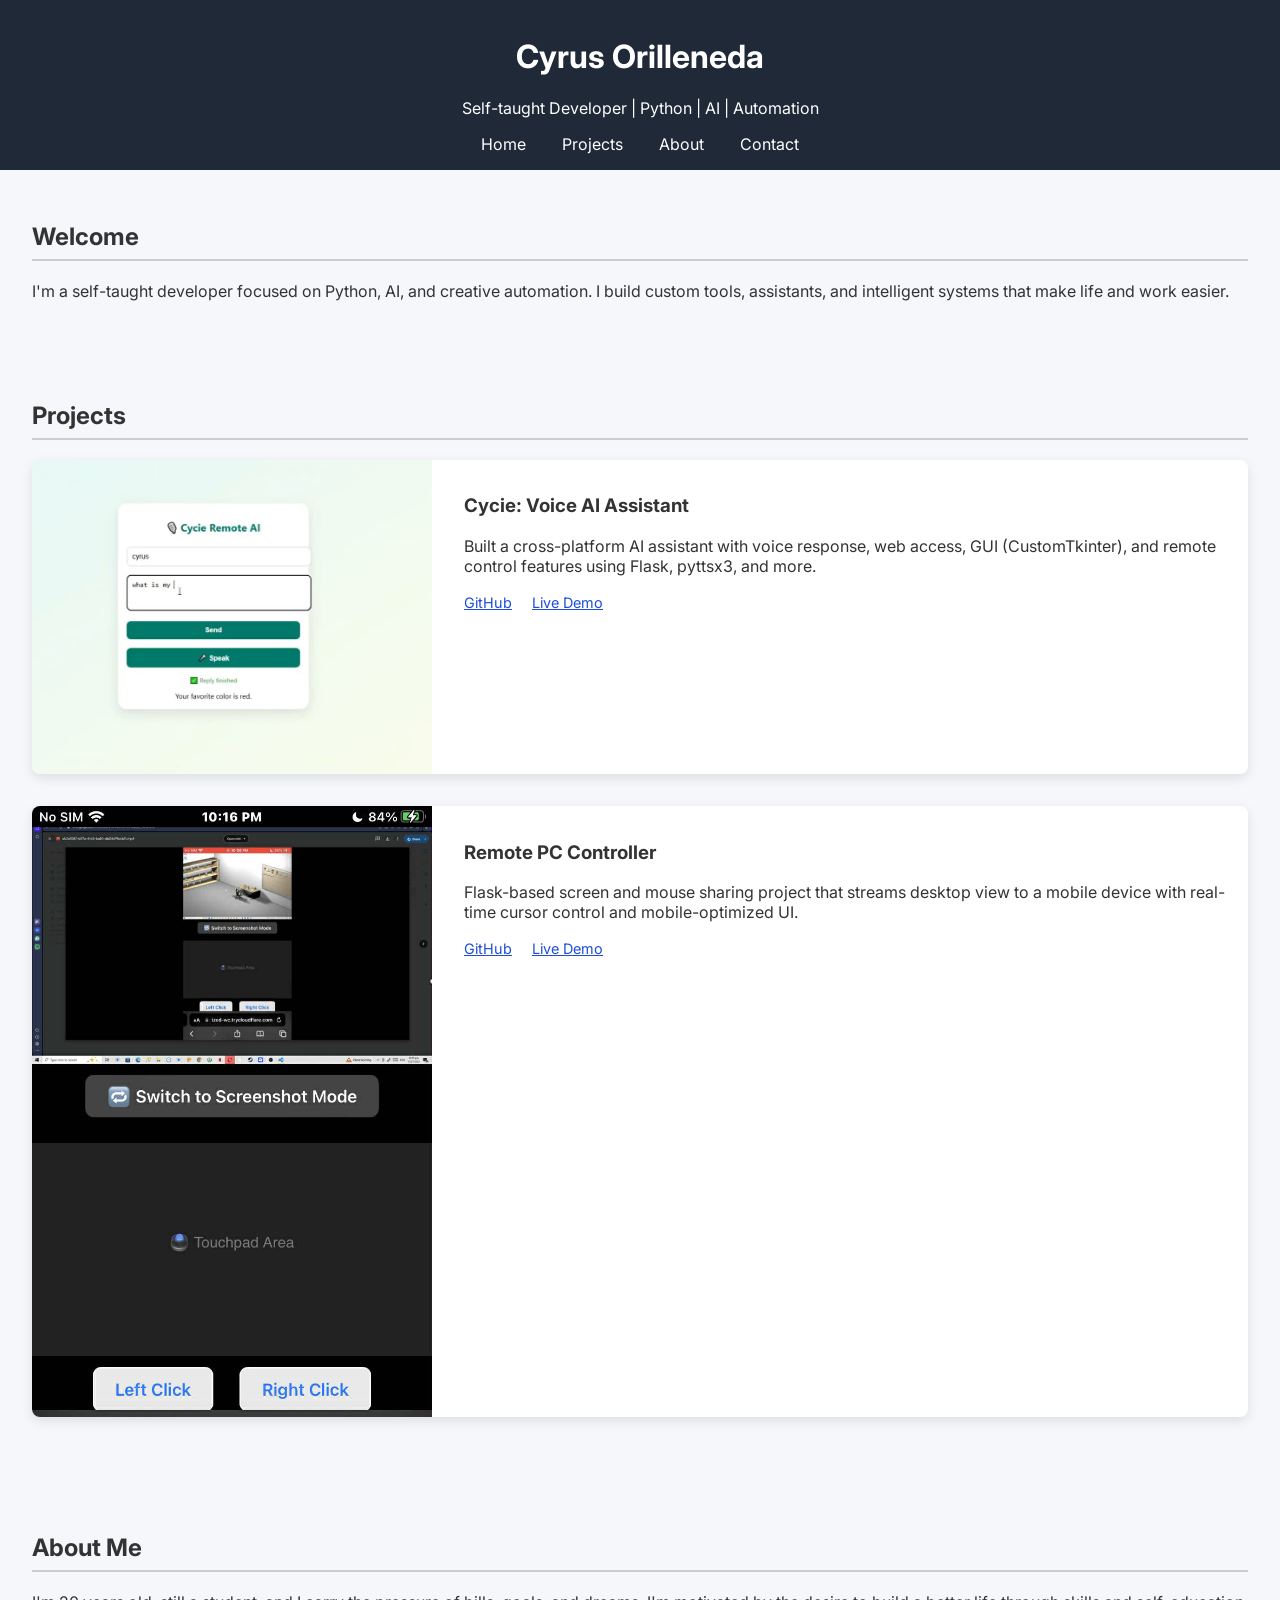
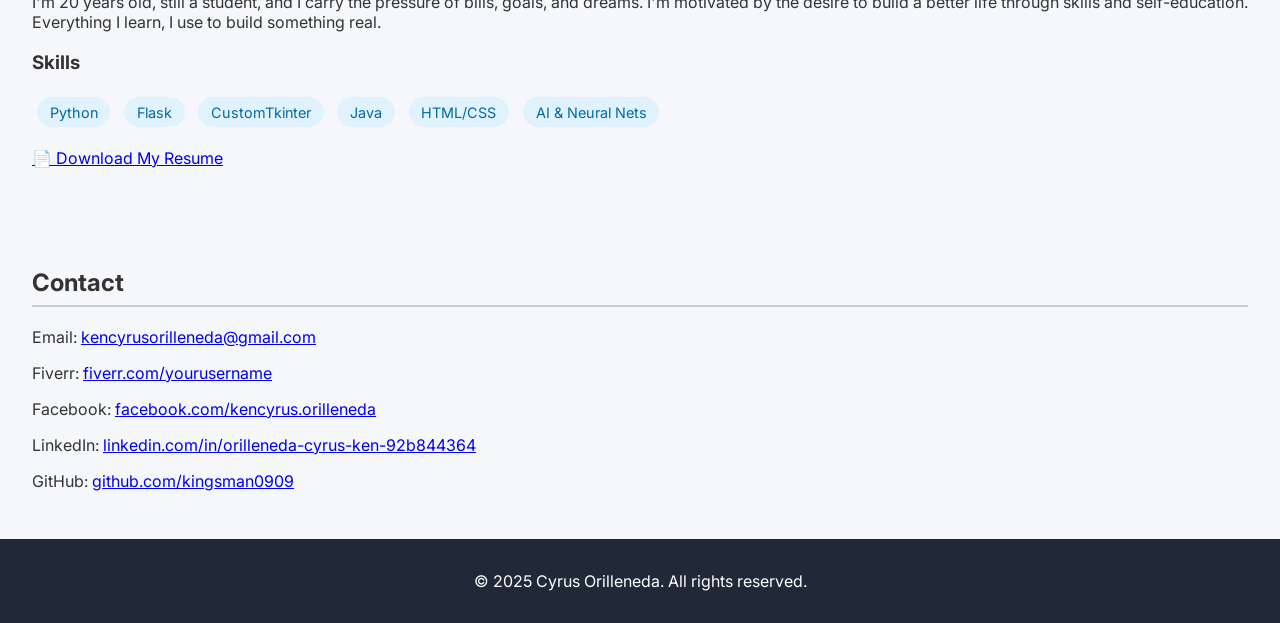
<file: index.html>
<!DOCTYPE html>
<html lang="en">
<head>
  <meta charset="UTF-8" />
  <meta name="viewport" content="width=device-width, initial-scale=1.0" />
  <title>My Portfolio</title>
  <link href="https://fonts.googleapis.com/css2?family=Inter:wght@400;600;800&display=swap" rel="stylesheet">
  <style>
    * {
      box-sizing: border-box;
      font-family: 'Inter', sans-serif;
    }
    body {
      margin: 0;
      background: #f5f7fa;
      color: #333;
    }
    header, footer {
      background: #1f2937;
      color: white;
      padding: 1rem 2rem;
      text-align: center;
    }
    nav a {
      color: white;
      margin: 0 1rem;
      text-decoration: none;
      display: inline-block;
    }
    .section {
      padding: 2rem;
      animation: fadeIn 0.7s ease;
    }
    .section h2 {
      border-bottom: 2px solid #ccc;
      padding-bottom: 0.5rem;
    }
    .project {
      display: grid;
      grid-template-columns: 1fr 2fr;
      gap: 1rem;
      margin-bottom: 2rem;
      background: white;
      border-radius: 8px;
      overflow: hidden;
      box-shadow: 0 4px 12px rgba(0,0,0,0.1);
    }
    .project img {
      width: 100%;
      height: 100%;
      object-fit: cover;
    }
    .project-info {
      padding: 1rem;
    }
    .project-info a {
      color: #1d4ed8;
      margin-right: 1rem;
      font-size: 0.9rem;
    }
    .skills-list span {
      display: inline-block;
      background: #e0f2fe;
      color: #0369a1;
      padding: 0.4rem 0.8rem;
      margin: 0.3rem;
      border-radius: 9999px;
      font-size: 0.9rem;
    }
    @keyframes fadeIn {
      from {opacity: 0; transform: translateY(10px);}
      to {opacity: 1; transform: translateY(0);}
    }

    /* === MOBILE RESPONSIVE === */
    @media (max-width: 768px) {
      nav a {
        display: block;
        margin: 0.5rem 0;
      }
      .project {
        grid-template-columns: 1fr;
      }
      .section {
        padding: 1rem;
      }
      .project-info a {
        display: inline-block;
        margin-top: 0.5rem;
      }
      header h1 {
        font-size: 1.5rem;
      }
      .section h2 {
        font-size: 1.3rem;
      }
      .skills-list span {
        font-size: 0.8rem;
      }
    }
  </style>
</head>
<body>
  <header>
    <h1>Cyrus Orilleneda</h1>
    <p>Self-taught Developer | Python | AI | Automation</p>
    <nav>
      <a href="#home">Home</a>
      <a href="#projects">Projects</a>
      <a href="#about">About</a>
      <a href="#contact">Contact</a>
    </nav>
  </header>

  <section id="home" class="section">
    <h2>Welcome</h2>
    <p>I'm a self-taught developer focused on Python, AI, and creative automation. I build custom tools, assistants, and intelligent systems that make life and work easier.</p>
  </section>

  <section id="projects" class="section">
    <h2>Projects</h2>
    <div class="project">
      <img src="cycie.jpeg" alt="Project Screenshot">
      <div class="project-info">
        <h3>Cycie: Voice AI Assistant</h3>
        <p>Built a cross-platform AI assistant with voice response, web access, GUI (CustomTkinter), and remote control features using Flask, pyttsx3, and more.</p>
        <a href="https://github.com/kingsman0909/MyPortfolio/tree/main">GitHub</a>
        <a href="https://drive.google.com/file/d/1atYTraB1Kvnocnczqz1ELbPRlgDr22rf/view?usp=drive_link">Live Demo</a>
      </div>
    </div>

    <div class="project">
      <img src="remote.jpeg" alt="Project Screenshot">
      <div class="project-info">
        <h3>Remote PC Controller</h3>
        <p>Flask-based screen and mouse sharing project that streams desktop view to a mobile device with real-time cursor control and mobile-optimized UI.</p>
        <a href="https://github.com/kingsman0909/remote/tree/main">GitHub</a>
        <a href="https://drive.google.com/file/d/159TwPBjT7YKu7_VECxfYIkPxOlNd1e3m/view?usp=drive_link">Live Demo</a>
      </div>
    </div>

  </section>

  <section id="about" class="section">
    <h2>About Me</h2>
    <p>I'm 20 years old, still a student, and I carry the pressure of bills, goals, and dreams. I'm motivated by the desire to build a better life through skills and self-education. Everything I learn, I use to build something real.</p>
    <h3>Skills</h3>
    <div class="skills-list">
      <span>Python</span>
      <span>Flask</span>
      <span>CustomTkinter</span>
      <span>Java</span>
      <span>HTML/CSS</span>
      <span>AI & Neural Nets</span>
    </div>
    <p><a href="resume.pdf" download>📄 Download My Resume</a></p>
  </section>

  <section id="contact" class="section">
    <h2>Contact</h2>
    <p>Email: <a href="mailto:kencyrusorilleneda@gmail.com">kencyrusorilleneda@gmail.com</a></p>
    <p>Fiverr: <a href="#">fiverr.com/yourusername</a></p>
    <p>Facebook: <a href="https://www.facebook.com/kencyrus.orilleneda">facebook.com/kencyrus.orilleneda</a></p>
    <p>LinkedIn: <a href="https://www.linkedin.com/in/orilleneda-cyrus-ken-92b844364">linkedin.com/in/orilleneda-cyrus-ken-92b844364</a></p>
    <p>GitHub: <a href="https://github.com/kingsman0909">github.com/kingsman0909</a></p>
  </section>

  <footer>
    <p>© 2025 Cyrus Orilleneda. All rights reserved.</p>
  </footer>
</body>
</html>
</file>
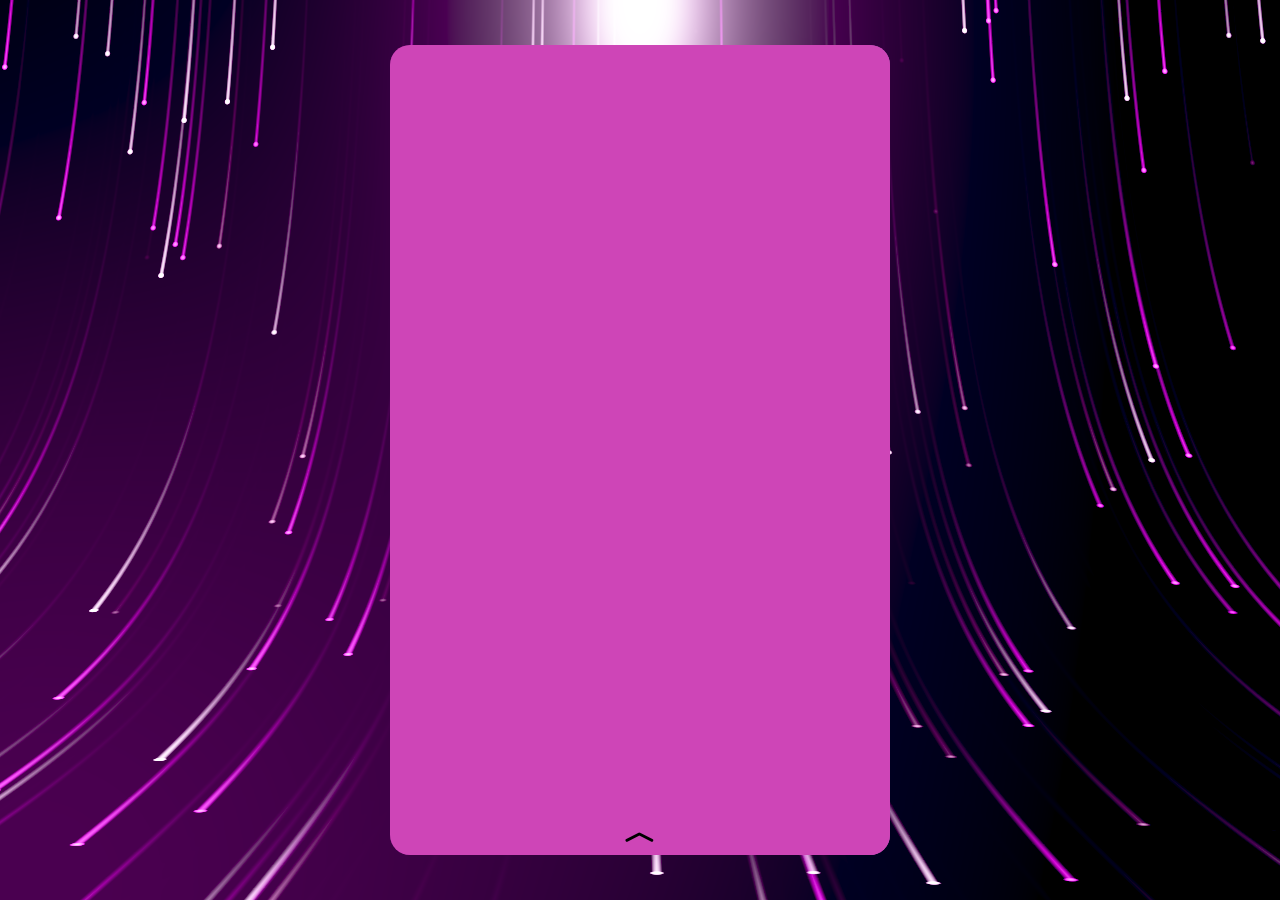
<file: loveletter/index.html>
<!doctype html>
<html lang="en">
  <head>
    <meta charset="UTF-8" />
    <link rel="icon" type="image/svg+xml" href="/loveletter/favicon.svg" />
    <meta name="viewport" content="width=device-width, initial-scale=1.0" />
    <title>react</title>
    <script type="module" crossorigin src="/loveletter/assets/index-DgwXbnzs.js"></script>
    <link rel="stylesheet" crossorigin href="/loveletter/assets/index-CuPUcbpU.css">
  </head>
  <body>
    <div id="root"></div>
  </body>
</html>
</file>
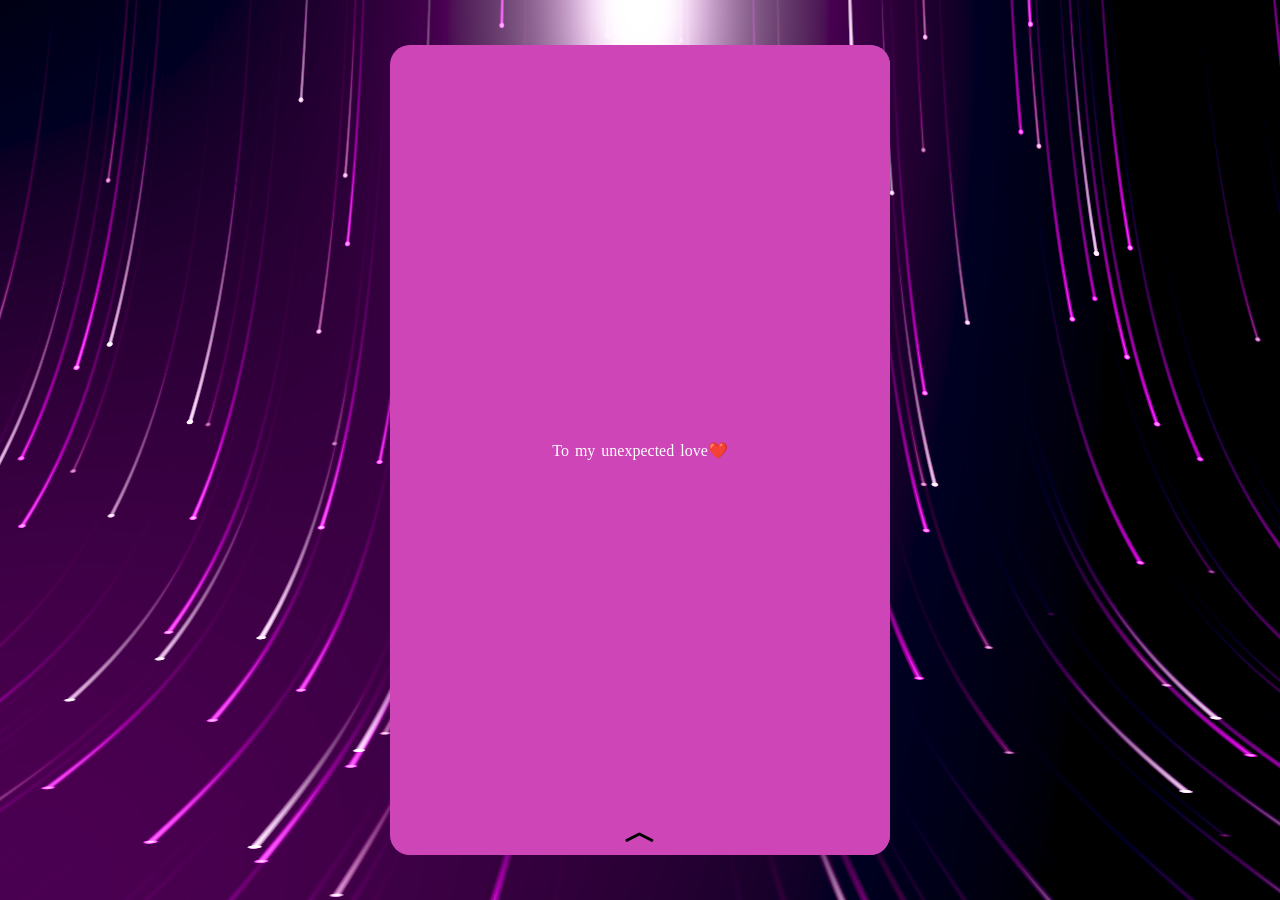
<file: loveyko/index.html>
<!doctype html>
<html lang="en">
  <head>
    <meta charset="UTF-8" />
    <link rel="icon" type="image/svg+xml" href="/loveyko/favicon.svg" />
    <meta name="viewport" content="width=device-width, initial-scale=1.0" />
    <title>react</title>
    <script type="module" crossorigin src="/loveyko/assets/index-gzo7RdGp.js"></script>
    <link rel="stylesheet" crossorigin href="/loveyko/assets/index-CnSGONa9.css">
  </head>
  <body>
    <div id="root"></div>
  </body>
</html>
</file>
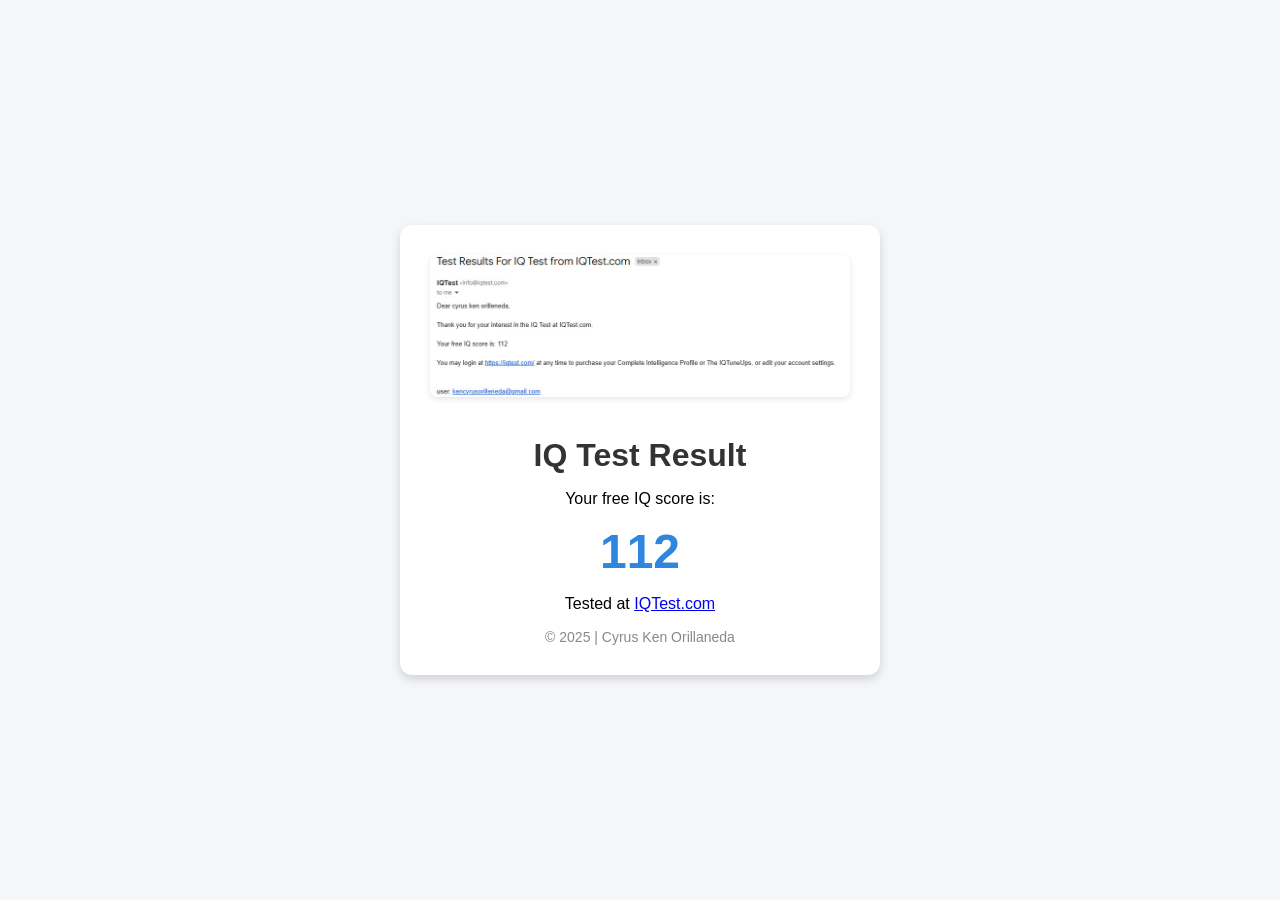
<file: IQtest.html>
<!DOCTYPE html>
<html lang="en">
<head>
  <meta charset="UTF-8">
  <meta name="viewport" content="width=device-width, initial-scale=1.0">
  <title>My IQ Test Result</title>
  <style>
    body {
      font-family: Arial, sans-serif;
      background: #f4f6f9;
      display: flex;
      justify-content: center;
      align-items: center;
      height: 100vh;
      margin: 0;
    }
    .card {
      background: #fff;
      padding: 30px;
      border-radius: 12px;
      box-shadow: 0 4px 10px rgba(0, 0, 0, 0.15);
      text-align: center;
      max-width: 420px;
    }
    .card h1 {
      color: #333;
      margin-bottom: 10px;
    }
    .score {
      font-size: 48px;
      font-weight: bold;
      color: #2e86de;
      margin: 15px 0;
    }
    .footer {
      margin-top: 15px;
      font-size: 14px;
      color: #888;
    }
    .screenshot {
      width: 100%;
      border-radius: 8px;
      margin-bottom: 15px;
      box-shadow: 0 2px 6px rgba(0,0,0,0.1);
    }
  </style>
</head>
<body>
  <div class="card">
    <img src="IQtest.jpeg" alt="IQ Test Screenshot" class="screenshot">
    <h1>IQ Test Result</h1>
    <p>Your free IQ score is:</p>
    <div class="score">112</div>
    <p>Tested at <a href="https://iqtest.com/" target="_blank">IQTest.com</a></p>
    <div class="footer">© 2025 | Cyrus Ken Orillaneda</div>
  </div>
</body>
</html>
</file>
<file: loveletter/assets/index-CuPUcbpU.css>
html{overflow:hidden}*{box-sizing:border-box;margin:0;padding:0}.container{justify-content:center;align-items:center;display:flex}.msg-box{color:#fcb2fc;z-index:10;border-radius:20px;justify-content:center;align-items:center;width:90%;max-width:500px;height:90vh;min-height:300px;margin:0 auto;padding-inline:20px;display:flex;position:relative;overflow:hidden}.msg-box:before{content:"";opacity:.9;z-index:-1;background:linear-gradient(90deg,#5f0268,#c35dcc);width:100%;height:100%;position:absolute}.wrapper{background-color:#ce45b7;flex-direction:column;justify-content:center;width:100%;height:100%;transition:all 1s;display:flex;position:absolute}.wrapper p{color:#fff;align-self:center}.wrapper h1{color:#000;cursor:pointer;transition:scale .5s;position:absolute;bottom:0;left:50%;transform:translate(-50%)}.wrapper h1:hover{scale:1.2}.wrapper.open{transform:translateY(-100%)}.lightfall-container{z-index:-1;width:100%;height:100%;position:absolute;overflow:hidden}
</file>
<file: loveyko/assets/index-CnSGONa9.css>
html{overflow:hidden}*{box-sizing:border-box;margin:0;padding:0}.container{justify-content:center;align-items:center;display:flex}.msg-box{color:#fcb2fc;z-index:10;border-radius:20px;justify-content:center;align-items:center;width:90%;max-width:500px;height:90vh;min-height:300px;margin:0 auto;padding-inline:20px;display:flex;position:relative;overflow:hidden}.msg-box p{color:#0ff;word-spacing:2px;font-weight:400}.msg-box:before{content:"";opacity:.9;z-index:-1;background:linear-gradient(90deg,#5f0268,#c35dcc);width:100%;height:100%;position:absolute}.wrapper{background-color:#ce45b7;flex-direction:column;justify-content:center;width:100%;height:100%;transition:all 1s;display:flex;position:absolute}.wrapper p{color:#fff;align-self:center}.wrapper h1{color:#000;cursor:pointer;transition:scale .5s;position:absolute;bottom:0;left:50%;transform:translate(-50%)}.wrapper h1:hover{scale:1.2}.wrapper.open{transform:translateY(-100%)}.lightfall-container{z-index:-1;width:100%;height:100%;position:absolute;overflow:hidden}
</file>
